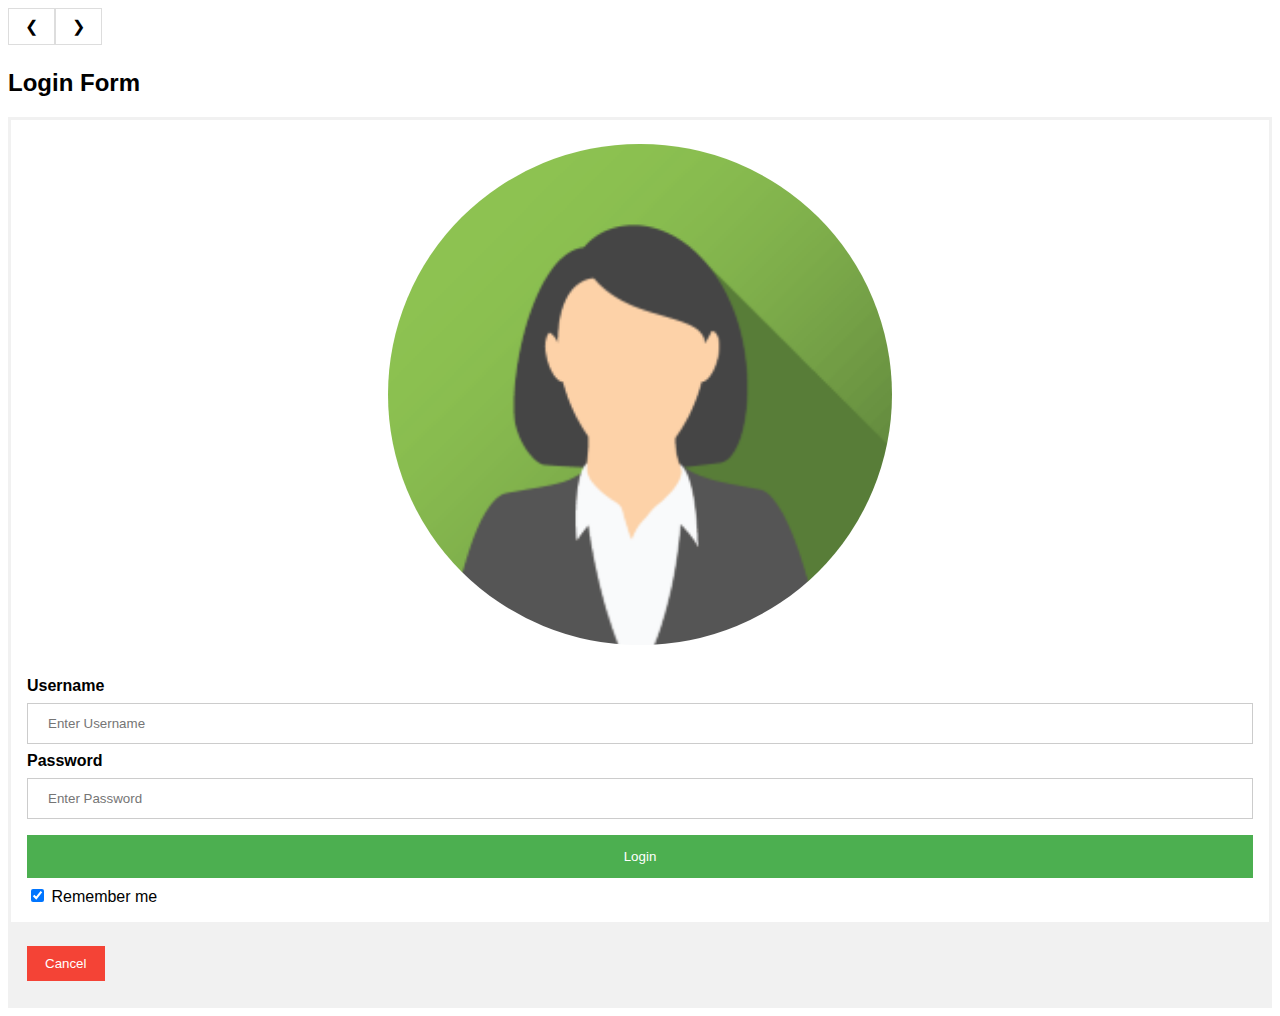
<file: вход.html>
<!DOCTYPE html>
<html>
<head>
<meta name="viewport" content="width=device-width, initial-scale=1">
<style>


.pagination {
  display: inline-block;
}

.pagination a {
  color: black;
  float: left;
  padding: 8px 16px;
  text-decoration: none;
  transition: background-color .3s;
  border: 1px solid #ddd;
}

.pagination a.active {
  background-color: #4CAF50;
  color: white;
  border: 1px solid #4CAF50;
}

.pagination a:hover:not(.active) {background-color: #ddd;}


body {font-family: Arial, Helvetica, sans-serif;}
form {border: 3px solid #f1f1f1;}

input[type=text], input[type=password] {
  width: 100%;
  padding: 12px 20px;
  margin: 8px 0;
  display: inline-block;
  border: 1px solid #ccc;
  box-sizing: border-box;
}

button {
  background-color: #4CAF50;
  color: white;
  padding: 14px 20px;
  margin: 8px 0;
  border: none;
  cursor: pointer;
  width: 100%;
}

button:hover {
  opacity: 0.8;
}

.cancelbtn {
  width: auto;
  padding: 10px 18px;
  background-color: #f44336;
}

.imgcontainer {
  text-align: center;
  margin: 24px 0 12px 0;
}

img.avatar {
  width: 40%;
  border-radius: 50%;
}

.container {
  padding: 16px;
}

span.psw {
  float: right;
  padding-top: 16px;
}

/* Change styles for span and cancel button on extra small screens */
@media screen and (max-width: 300px) {
  span.psw {
     display: block;
     float: none;
  }
  .cancelbtn {
     width: 100%;
  }
}
</style>
</head>

<body>
<div class="pagination">
  <a href="index.html">❮</a>
  <a href="index.html">❯</a>
</div>

<h2>Login Form</h2>

<form action="/action_page.php">
  <div class="imgcontainer">
    <img src="img_avatar2-1.png" alt="Avatar" class="avatar">
  </div>

  <div class="container">
    <label for="uname"><b>Username</b></label>
    <input type="text" placeholder="Enter Username" name="uname" required>

    <label for="psw"><b>Password</b></label>
    <input type="password" placeholder="Enter Password" name="psw" required>
        
    <button type="submit">Login</button>
    <label>
      <input type="checkbox" checked="checked" name="remember"> Remember me
    </label>
  </div>

  <div class="container" style="background-color:#f1f1f1">
    <button type="button" class="cancelbtn">Cancel</button>
    </div>
</form>


</body>
</html>
</file>
